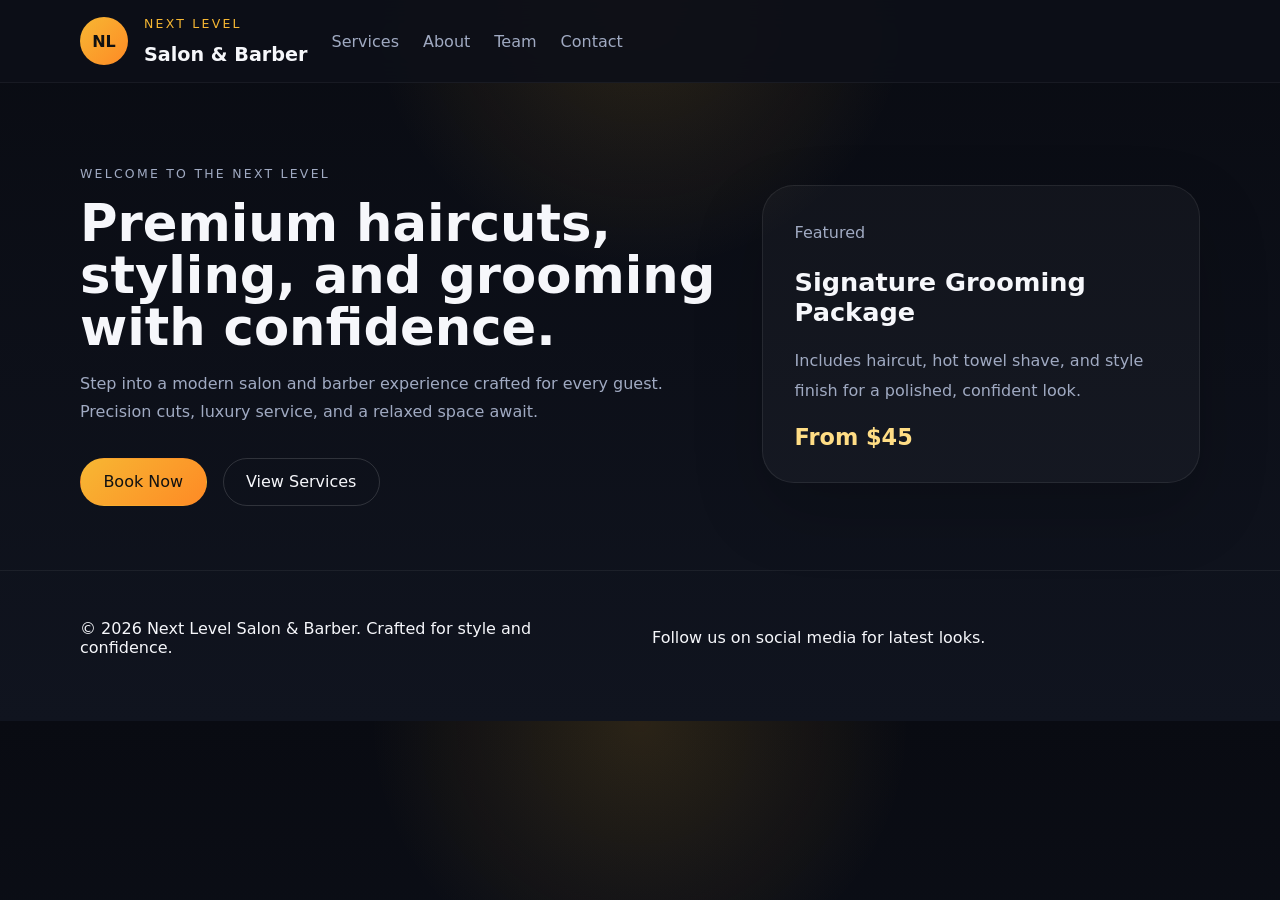
<file: index.html>
<!DOCTYPE html>
<html lang="en">
<head>
  <meta charset="UTF-8" />
  <meta name="viewport" content="width=device-width, initial-scale=1.0" />
  <title>Next Level Salon & Barber</title>
  <link rel="stylesheet" href="styles.css" />
</head>
<body>
  <header class="site-header">
    <div class="container header-inner">
      <div class="brand">
        <div class="logo-circle">NL</div>
        <div>
          <p class="eyebrow">Next Level</p>
          <h1>Salon & Barber</h1>
        </div>
      </div>
      <button class="nav-toggle" aria-label="Toggle navigation">Menu</button>
      <nav class="main-nav" aria-label="Main navigation">
        <a href="services.html">Services</a>
        <a href="about.html">About</a>
        <a href="team.html">Team</a>
        <a href="contact.html">Contact</a>
      </nav>
    </div>
  </header>

  <main>
    <section class="hero">
      <div class="container hero-grid">
        <div class="hero-copy">
          <p class="eyebrow">Welcome to the next level</p>
          <h2>Premium haircuts, styling, and grooming with confidence.</h2>
          <p>Step into a modern salon and barber experience crafted for every guest. Precision cuts, luxury service, and a relaxed space await.</p>
          <div class="hero-actions">
            <a class="btn btn-primary" href="contact.html">Book Now</a>
            <a class="btn btn-secondary" href="services.html">View Services</a>
          </div>
        </div>
        <div class="hero-card">
          <div class="hero-card-content">
            <p class="highlight">Featured</p>
            <h3>Signature Grooming Package</h3>
            <p>Includes haircut, hot towel shave, and style finish for a polished, confident look.</p>
            <span class="price">From $45</span>
          </div>
        </div>
      </div>
    </section>
  </main>

  <footer class="site-footer">
    <div class="container footer-inner">
      <p>© 2026 Next Level Salon & Barber. Crafted for style and confidence.</p>
      <p>Follow us on social media for latest looks.</p>
    </div>
  </footer>

  <script src="script.js"></script>
</body>
</html>
</file>
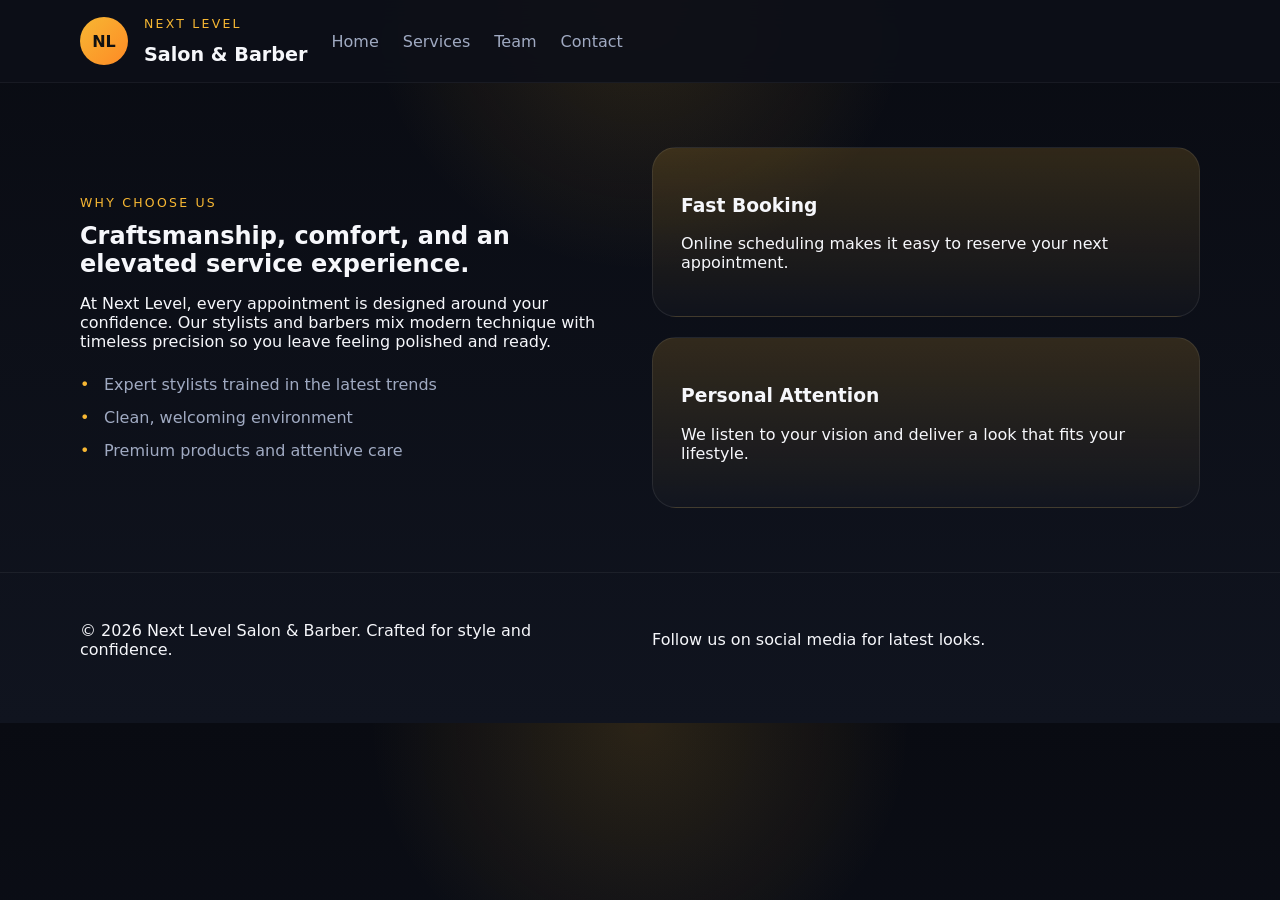
<file: about.html>
<!DOCTYPE html>
<html lang="en">
<head>
  <meta charset="UTF-8" />
  <meta name="viewport" content="width=device-width, initial-scale=1.0" />
  <title>About - Next Level Salon & Barber</title>
  <link rel="stylesheet" href="styles.css" />
</head>
<body>
  <header class="site-header">
    <div class="container header-inner">
      <div class="brand">
        <div class="logo-circle">NL</div>
        <div>
          <p class="eyebrow">Next Level</p>
          <h1>Salon & Barber</h1>
        </div>
      </div>
      <button class="nav-toggle" aria-label="Toggle navigation">Menu</button>
      <nav class="main-nav" aria-label="Main navigation">
        <a href="index.html">Home</a>
        <a href="services.html">Services</a>
        <a href="team.html">Team</a>
        <a href="contact.html">Contact</a>
      </nav>
    </div>
  </header>

  <main>
    <section class="section about-section">
      <div class="container about-grid">
        <div>
          <p class="eyebrow">Why Choose Us</p>
          <h2>Craftsmanship, comfort, and an elevated service experience.</h2>
          <p>At Next Level, every appointment is designed around your confidence. Our stylists and barbers mix modern technique with timeless precision so you leave feeling polished and ready.</p>
          <ul class="about-list">
            <li>Expert stylists trained in the latest trends</li>
            <li>Clean, welcoming environment</li>
            <li>Premium products and attentive care</li>
          </ul>
        </div>
        <div class="about-visual">
          <div class="feature-box">
            <h3>Fast Booking</h3>
            <p>Online scheduling makes it easy to reserve your next appointment.</p>
          </div>
          <div class="feature-box">
            <h3>Personal Attention</h3>
            <p>We listen to your vision and deliver a look that fits your lifestyle.</p>
          </div>
        </div>
      </div>
    </section>
  </main>

  <footer class="site-footer">
    <div class="container footer-inner">
      <p>© 2026 Next Level Salon & Barber. Crafted for style and confidence.</p>
      <p>Follow us on social media for latest looks.</p>
    </div>
  </footer>

  <script src="script.js"></script>
</body>
</html>
</file>
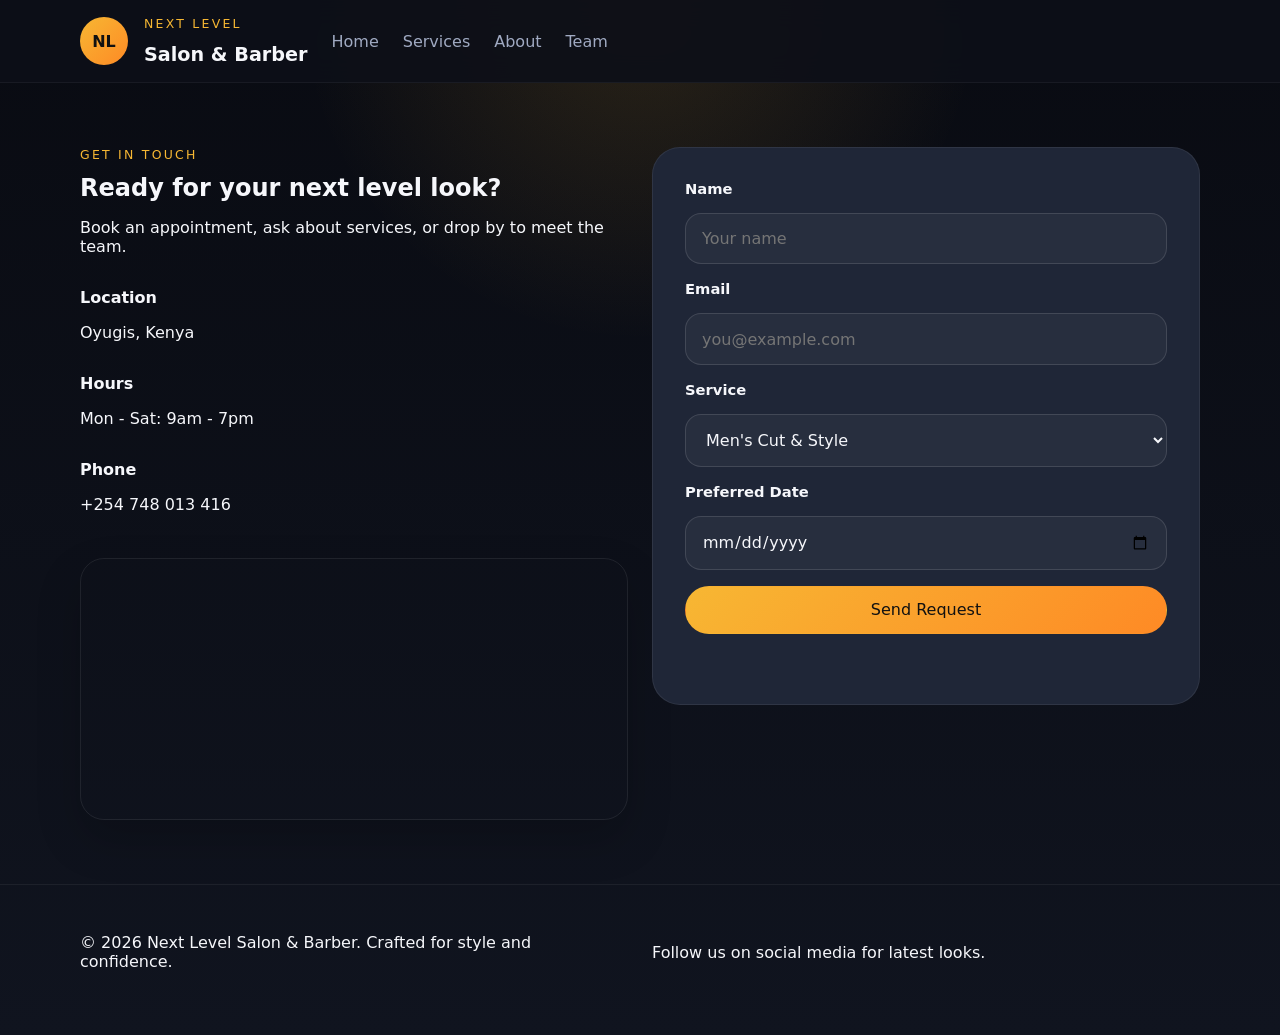
<file: contact.html>
<!DOCTYPE html>
<html lang="en">
<head>
  <meta charset="UTF-8" />
  <meta name="viewport" content="width=device-width, initial-scale=1.0" />
  <title>Contact - Next Level Salon & Barber</title>
  <link rel="stylesheet" href="styles.css" />
</head>
<body>
  <header class="site-header">
    <div class="container header-inner">
      <div class="brand">
        <div class="logo-circle">NL</div>
        <div>
          <p class="eyebrow">Next Level</p>
          <h1>Salon & Barber</h1>
        </div>
      </div>
      <button class="nav-toggle" aria-label="Toggle navigation">Menu</button>
      <nav class="main-nav" aria-label="Main navigation">
        <a href="index.html">Home</a>
        <a href="services.html">Services</a>
        <a href="about.html">About</a>
        <a href="team.html">Team</a>
      </nav>
    </div>
  </header>

  <main>
    <section class="section contact-section">
      <div class="container contact-grid">
        <div>
          <p class="eyebrow">Get in touch</p>
          <h2>Ready for your next level look?</h2>
          <p>Book an appointment, ask about services, or drop by to meet the team.</p>
          <div class="contact-details">
            <div>
              <strong>Location</strong>
              <p>Oyugis, Kenya</p>
            </div>
            <div>
              <strong>Hours</strong>
              <p>Mon - Sat: 9am - 7pm</p>
            </div>
            <div>
              <strong>Phone</strong>
              <p>+254 748 013 416</p>
            </div>
          </div>
          <div class="map-embed">
            <iframe
              src="https://www.google.com/maps/embed?pb=!1m18!1m12!1m3!1d15843.976306018334!2d34.7061033!3d-0.5832265!2m3!1f0!2f0!3f0!3m2!1i1024!2i768!4f13.1!3m3!1m2!1s0x178006f4d2cb7bfb%3A0x3aaa2f1b1fa5ac66!2sOyugis%2C%20Kenya!5e0!3m2!1sen!2sus!4v1710000000000!5m2!1sen!2sus"
              width="100%"
              height="260"
              style="border:0;"
              allowfullscreen=""
              loading="lazy"
              referrerpolicy="no-referrer-when-downgrade"
            ></iframe>
          </div>
        </div>
        <form class="contact-form" id="booking-form">
          <label for="name">Name</label>
          <input type="text" id="name" name="name" placeholder="Your name" required />

          <label for="email">Email</label>
          <input type="email" id="email" name="email" placeholder="you@example.com" required />

          <label for="service">Service</label>
          <select id="service" name="service" required>
            <option value="Men's Cut & Style">Men's Cut & Style</option>
            <option value="Women's Styling">Women's Styling</option>
            <option value="Beard Care">Beard Care</option>
            <option value="Color & Treatment">Color & Treatment</option>
          </select>

          <label for="date">Preferred Date</label>
          <input type="date" id="date" name="date" required />

          <button class="btn btn-primary" type="submit">Send Request</button>
          <p class="form-notice" id="form-notice"></p>
        </form>
      </div>
    </section>
  </main>

  <footer class="site-footer">
    <div class="container footer-inner">
      <p>© 2026 Next Level Salon & Barber. Crafted for style and confidence.</p>
      <p>Follow us on social media for latest looks.</p>
    </div>
  </footer>

  <script src="script.js"></script>
</body>
</html>
</file>
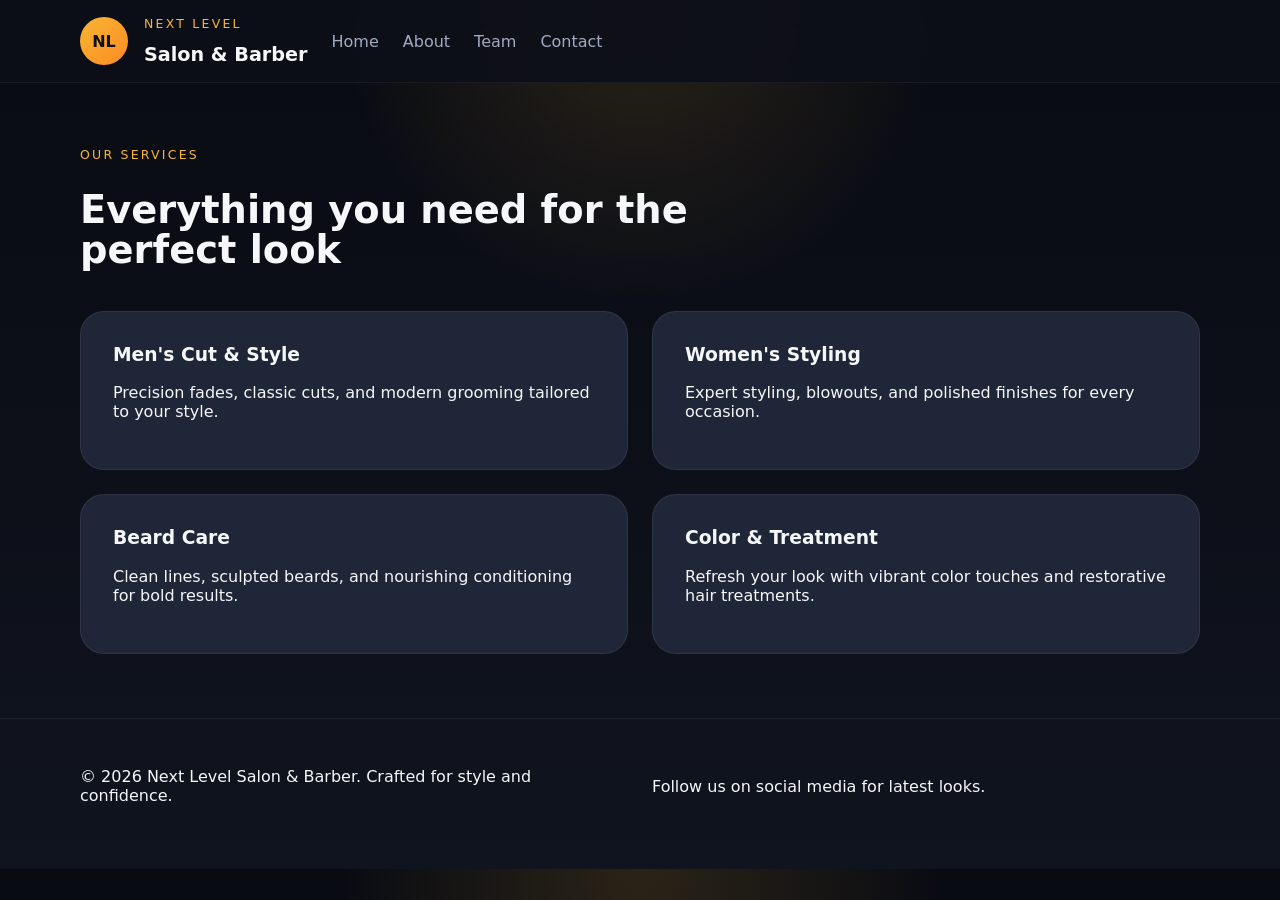
<file: services.html>
<!DOCTYPE html>
<html lang="en">
<head>
  <meta charset="UTF-8" />
  <meta name="viewport" content="width=device-width, initial-scale=1.0" />
  <title>Services - Next Level Salon & Barber</title>
  <link rel="stylesheet" href="styles.css" />
</head>
<body>
  <header class="site-header">
    <div class="container header-inner">
      <div class="brand">
        <div class="logo-circle">NL</div>
        <div>
          <p class="eyebrow">Next Level</p>
          <h1>Salon & Barber</h1>
        </div>
      </div>
      <button class="nav-toggle" aria-label="Toggle navigation">Menu</button>
      <nav class="main-nav" aria-label="Main navigation">
        <a href="index.html">Home</a>
        <a href="about.html">About</a>
        <a href="team.html">Team</a>
        <a href="contact.html">Contact</a>
      </nav>
    </div>
  </header>

  <main>
    <section class="section services-section">
      <div class="container">
        <div class="section-header">
          <p class="eyebrow">Our Services</p>
          <h2>Everything you need for the perfect look</h2>
        </div>
        <div class="service-grid">
          <article class="service-card">
            <h3>Men's Cut & Style</h3>
            <p>Precision fades, classic cuts, and modern grooming tailored to your style.</p>
          </article>
          <article class="service-card">
            <h3>Women's Styling</h3>
            <p>Expert styling, blowouts, and polished finishes for every occasion.</p>
          </article>
          <article class="service-card">
            <h3>Beard Care</h3>
            <p>Clean lines, sculpted beards, and nourishing conditioning for bold results.</p>
          </article>
          <article class="service-card">
            <h3>Color & Treatment</h3>
            <p>Refresh your look with vibrant color touches and restorative hair treatments.</p>
          </article>
        </div>
      </div>
    </section>
  </main>

  <footer class="site-footer">
    <div class="container footer-inner">
      <p>© 2026 Next Level Salon & Barber. Crafted for style and confidence.</p>
      <p>Follow us on social media for latest looks.</p>
    </div>
  </footer>

  <script src="script.js"></script>
</body>
</html>
</file>
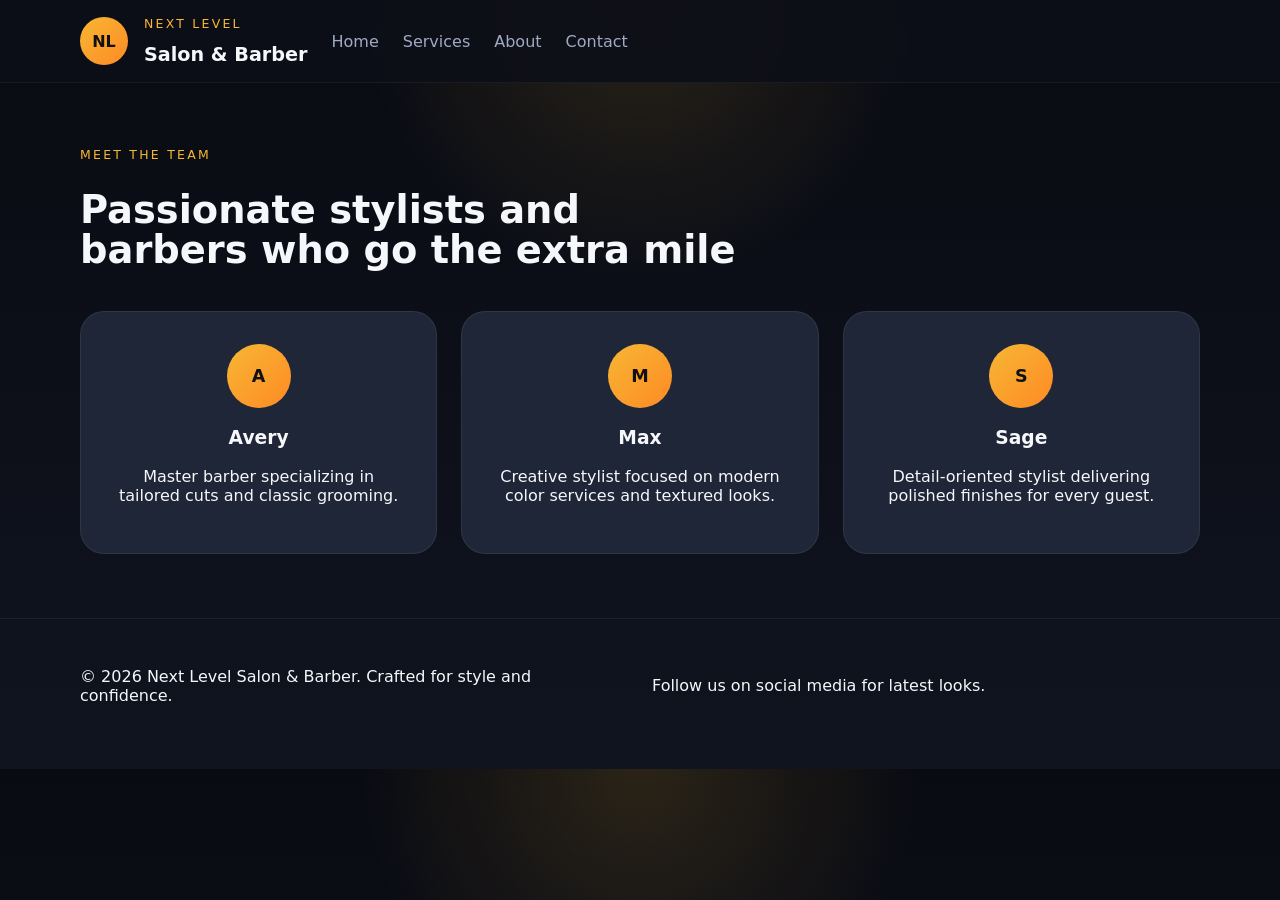
<file: team.html>
<!DOCTYPE html>
<html lang="en">
<head>
  <meta charset="UTF-8" />
  <meta name="viewport" content="width=device-width, initial-scale=1.0" />
  <title>Team - Next Level Salon & Barber</title>
  <link rel="stylesheet" href="styles.css" />
</head>
<body>
  <header class="site-header">
    <div class="container header-inner">
      <div class="brand">
        <div class="logo-circle">NL</div>
        <div>
          <p class="eyebrow">Next Level</p>
          <h1>Salon & Barber</h1>
        </div>
      </div>
      <button class="nav-toggle" aria-label="Toggle navigation">Menu</button>
      <nav class="main-nav" aria-label="Main navigation">
        <a href="index.html">Home</a>
        <a href="services.html">Services</a>
        <a href="about.html">About</a>
        <a href="contact.html">Contact</a>
      </nav>
    </div>
  </header>

  <main>
    <section class="section team-section">
      <div class="container">
        <div class="section-header">
          <p class="eyebrow">Meet the team</p>
          <h2>Passionate stylists and barbers who go the extra mile</h2>
        </div>
        <div class="team-grid">
          <article class="team-card">
            <div class="avatar">A</div>
            <h3>Avery</h3>
            <p>Master barber specializing in tailored cuts and classic grooming.</p>
          </article>
          <article class="team-card">
            <div class="avatar">M</div>
            <h3>Max</h3>
            <p>Creative stylist focused on modern color services and textured looks.</p>
          </article>
          <article class="team-card">
            <div class="avatar">S</div>
            <h3>Sage</h3>
            <p>Detail-oriented stylist delivering polished finishes for every guest.</p>
          </article>
        </div>
      </div>
    </section>
  </main>

  <footer class="site-footer">
    <div class="container footer-inner">
      <p>© 2026 Next Level Salon & Barber. Crafted for style and confidence.</p>
      <p>Follow us on social media for latest looks.</p>
    </div>
  </footer>

  <script src="script.js"></script>
</body>
</html>
</file>
<file: styles.css>
:root {
  --bg: #0e1018;
  --bg-soft: #171b27;
  --surface: #1f2637;
  --surface-2: #262f43;
  --text: #f6f7fb;
  --muted: #a0aac2;
  --accent: #f7b733;
  --accent-soft: #ffdd85;
  --border: rgba(255, 255, 255, 0.08);
}

* {
  box-sizing: border-box;
}

html {
  scroll-behavior: smooth;
}

body {
  margin: 0;
  font-family: Inter, system-ui, -apple-system, BlinkMacSystemFont, "Segoe UI", sans-serif;
  color: var(--text);
  background: radial-gradient(circle at top, rgba(247, 183, 51, 0.14), transparent 28%),
    linear-gradient(180deg, #090b12 0%, #10141f 100%);
}

img {
  max-width: 100%;
  display: block;
}

button,
input,
select {
  font: inherit;
}

a {
  color: inherit;
  text-decoration: none;
}

.container {
  width: min(1120px, 100% - 2rem);
  margin: 0 auto;
}

.site-header {
  position: sticky;
  top: 0;
  z-index: 20;
  background: rgba(14, 16, 24, 0.92);
  border-bottom: 1px solid rgba(255, 255, 255, 0.05);
  backdrop-filter: blur(14px);
}

.header-inner,
.footer-inner,
.hero-grid,
.about-grid,
.team-grid,
.contact-grid {
  display: grid;
  gap: 1.5rem;
}

.header-inner {
  grid-template-columns: auto 1fr auto;
  align-items: center;
  padding: 1rem 0;
}

.brand {
  display: flex;
  gap: 1rem;
  align-items: center;
}

.logo-circle {
  width: 3rem;
  height: 3rem;
  display: grid;
  place-items: center;
  border-radius: 50%;
  background: linear-gradient(135deg, #f7b733, #fe8a25);
  color: #111;
  font-weight: 800;
}

.eyebrow {
  text-transform: uppercase;
  letter-spacing: 0.18em;
  font-size: 0.78rem;
  color: var(--accent);
  margin: 0 0 0.75rem;
}

.site-header h1,
.section-header h2,
.hero h2,
.about-section h2,
.team-section h2,
.contact-section h2 {
  margin: 0;
}

.site-header h1 {
  font-size: 1.2rem;
}

.nav-toggle {
  display: none;
  background: transparent;
  border: 1px solid var(--border);
  color: var(--text);
  padding: 0.85rem 1rem;
  border-radius: 999px;
  cursor: pointer;
}

.main-nav {
  display: flex;
  gap: 1.5rem;
  align-items: center;
}

.main-nav a {
  color: var(--muted);
  transition: color 0.2s ease;
}

.main-nav a:hover {
  color: var(--text);
}

.hero {
  padding: 5rem 0 4rem;
}

.hero-grid {
  grid-template-columns: minmax(0, 1.5fr) minmax(320px, 1fr);
  align-items: center;
}

.hero-copy h2 {
  font-size: clamp(2.2rem, 4vw, 4rem);
  line-height: 1.02;
  margin: 0 0 1rem;
}

.hero-copy p {
  color: var(--muted);
  max-width: 44rem;
  line-height: 1.75;
}

.hero-actions {
  display: flex;
  flex-wrap: wrap;
  gap: 1rem;
  margin-top: 2rem;
}

.btn {
  display: inline-flex;
  align-items: center;
  justify-content: center;
  min-height: 3rem;
  padding: 0 1.4rem;
  border-radius: 999px;
  border: 1px solid transparent;
  transition: transform 0.2s ease, background-color 0.2s ease, border-color 0.2s ease;
  cursor: pointer;
}

.btn:hover {
  transform: translateY(-1px);
}

.btn-primary {
  background: linear-gradient(135deg, #f7b733, #fe8a25);
  color: #111;
}

.btn-secondary {
  background: transparent;
  border-color: rgba(255, 255, 255, 0.14);
  color: var(--text);
}

.hero-card {
  background: rgba(255, 255, 255, 0.03);
  border: 1px solid rgba(255, 255, 255, 0.08);
  border-radius: 32px;
  padding: 2rem;
  box-shadow: 0 28px 70px rgba(0, 0, 0, 0.18);
}

.hero-card-content {
  display: grid;
  gap: 1.2rem;
}

.hero-card h3 {
  margin: 0;
  font-size: 1.6rem;
}

.hero-card p {
  margin: 0;
  color: var(--muted);
  line-height: 1.85;
}

.price {
  font-size: 1.4rem;
  font-weight: 700;
  color: var(--accent-soft);
}

.section {
  padding: 4rem 0;
}

.section-header {
  display: grid;
  gap: 1rem;
  max-width: 42rem;
  margin-bottom: 2.5rem;
}

.section-header h2 {
  font-size: clamp(2rem, 3vw, 2.8rem);
  line-height: 1.05;
}

.service-grid {
  display: grid;
  gap: 1.5rem;
  grid-template-columns: repeat(2, minmax(0, 1fr));
}

.service-card {
  padding: 2rem;
  background: var(--surface);
  border: 1px solid rgba(255, 255, 255, 0.07);
  border-radius: 24px;
}

.service-card h3 {
  margin-top: 0;
}

.about-grid {
  grid-template-columns: 1fr 1fr;
  align-items: center;
}

.about-list {
  list-style: none;
  padding: 0;
  margin: 1.5rem 0 0;
  display: grid;
  gap: 0.9rem;
}

.about-list li {
  position: relative;
  padding-left: 1.5rem;
  color: var(--muted);
}

.about-list li::before {
  content: "•";
  position: absolute;
  left: 0;
  color: var(--accent);
}

.about-visual {
  display: grid;
  gap: 1.25rem;
}

.feature-box {
  padding: 1.75rem;
  background: linear-gradient(180deg, rgba(247, 183, 51, 0.16), rgba(255, 255, 255, 0.02));
  border: 1px solid rgba(255, 255, 255, 0.08);
  border-radius: 24px;
}

.team-grid {
  grid-template-columns: repeat(3, minmax(0, 1fr));
}

.team-card {
  background: var(--surface);
  border: 1px solid rgba(255, 255, 255, 0.07);
  border-radius: 24px;
  padding: 2rem;
  text-align: center;
}

.avatar {
  width: 4rem;
  height: 4rem;
  margin: 0 auto 1.2rem;
  display: grid;
  place-items: center;
  border-radius: 50%;
  background: linear-gradient(135deg, #f7b733, #fe8a25);
  color: #111;
  font-weight: 800;
  font-size: 1.1rem;
}

.contact-grid {
  grid-template-columns: 1fr 1fr;
  align-items: start;
}

.contact-details {
  display: grid;
  gap: 1rem;
  margin-top: 2rem;
}

.contact-details strong {
  display: block;
  margin-bottom: 0.35rem;
}

.map-embed {
  margin-top: 1.75rem;
  border: 1px solid rgba(255, 255, 255, 0.08);
  border-radius: 24px;
  overflow: hidden;
  box-shadow: 0 20px 45px rgba(0, 0, 0, 0.18);
}

.map-embed iframe {
  display: block;
  min-height: 260px;
}

.contact-form {
  display: grid;
  gap: 1rem;
  background: var(--surface);
  border: 1px solid rgba(255, 255, 255, 0.07);
  border-radius: 28px;
  padding: 2rem;
}

.contact-form label {
  font-size: 0.92rem;
  font-weight: 600;
}

.contact-form input,
.contact-form select {
  width: 100%;
  border: 1px solid rgba(255, 255, 255, 0.12);
  border-radius: 16px;
  background: rgba(255, 255, 255, 0.04);
  color: var(--text);
  padding: 0.95rem 1rem;
}

.contact-form input:focus,
.contact-form select:focus {
  outline: 2px solid rgba(247, 183, 51, 0.35);
  outline-offset: 2px;
}

.form-notice {
  margin: 0;
  color: var(--accent-soft);
  min-height: 1.4rem;
}

.site-footer {
  padding: 2rem 0 3rem;
  border-top: 1px solid rgba(255, 255, 255, 0.06);
}

.footer-inner {
  justify-content: space-between;
  align-items: center;
  grid-template-columns: 1fr 1fr;
}

@media (max-width: 900px) {
  .header-inner,
  .footer-inner,
  .hero-grid,
  .about-grid,
  .service-grid,
  .team-grid,
  .contact-grid {
    grid-template-columns: 1fr;
  }

  .main-nav {
    flex-direction: column;
    gap: 1rem;
    margin-top: 1rem;
  }

  .hero {
    padding-top: 3rem;
  }
}

@media (max-width: 720px) {
  .site-header {
    padding: 0 1rem;
  }

  .nav-toggle {
    display: inline-flex;
  }

  .main-nav {
    display: none;
    width: 100%;
    background: rgba(14, 16, 24, 0.98);
    border-top: 1px solid rgba(255, 255, 255, 0.05);
    padding: 1rem 0;
    flex-direction: column;
  }

  .main-nav.open {
    display: flex;
  }

  .main-nav a {
    padding: 0.5rem 1rem;
  }

  .footer-inner {
    grid-template-columns: 1fr;
    gap: 1rem;
  }
}
</file>
